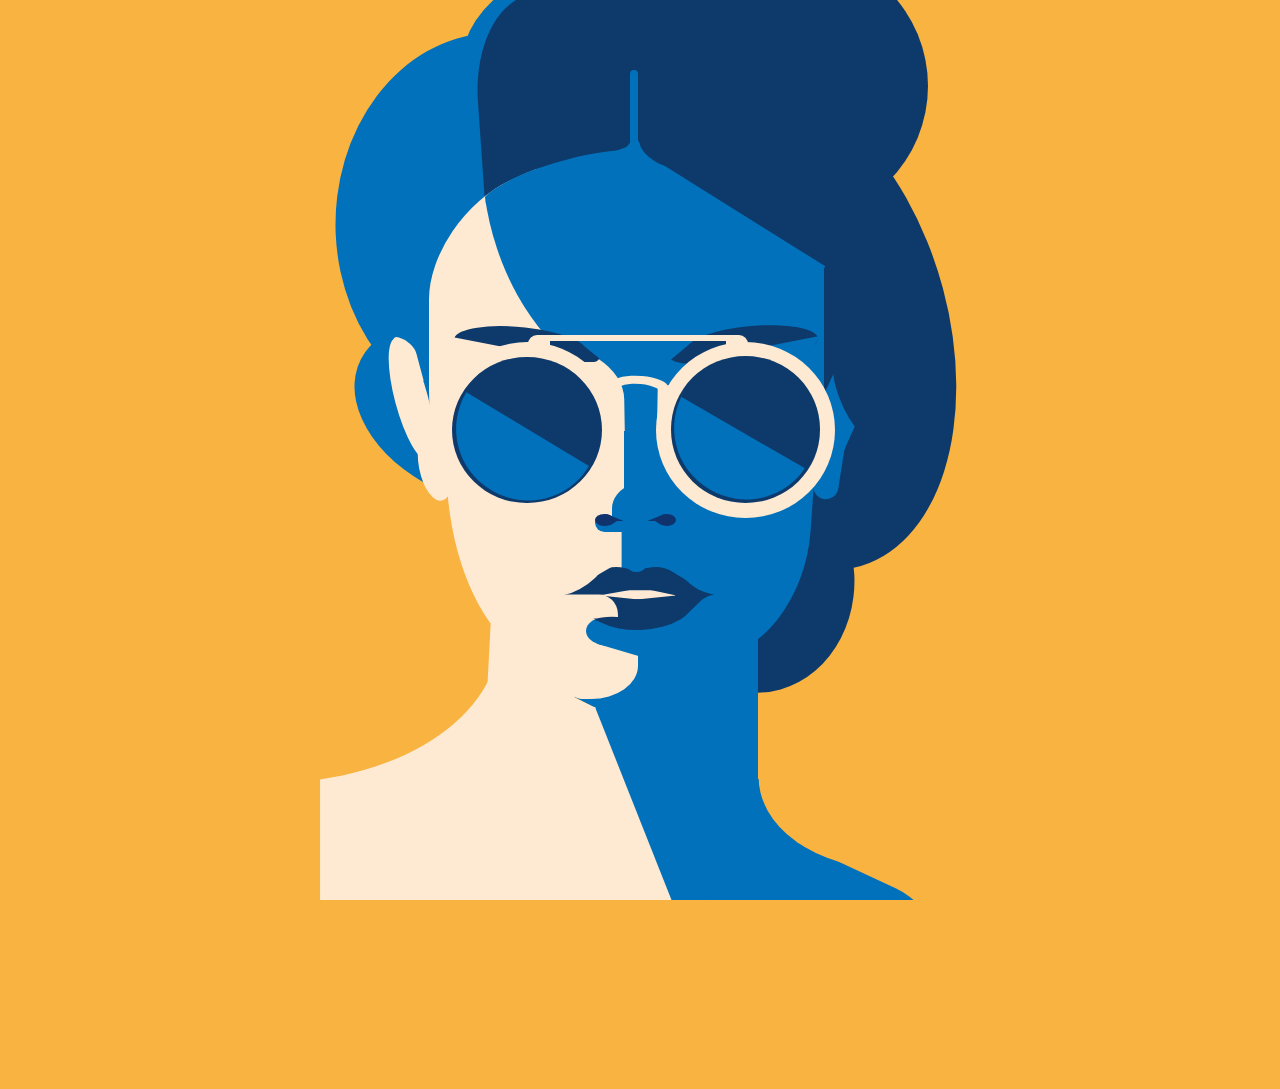
<file: index.html>
<html>
<body>
     <script src="./main.js"></script>
</body>

<head>
    <link rel="stylesheet"  href="main.css" />
</head>
<div class="hair-1"></div>
<div class="hair-2"></div>
<div class="hair-3"></div>

<div class="face-1"></div>
<div class="face-2"></div>
<div class="face-3"></div>
<div class="face-4"></div>
<div class="face-5"></div>
<div class="face-6"></div>
<div class="face-7"></div>
<div class="face-8"></div>

<div class="ear-right"></div>
<div class="ear-left"></div>

<div class="body-1"></div>
<div class="body-2"></div>
<div class="body-3"></div>
<div class="body-4"></div>
<div class="body-5"></div>

<div class="eyebrow-right-1"></div>
<div class="eyebrow-right-2"></div>
<div class="eyebrow-left-1"></div>
<div class="eyebrow-left-2"></div>

<div class="sunglasses-center"></div>
<div class="sunglasses-top"></div>
<div class="sunglasses-right-1"></div>
<div class="sunglasses-right-2"></div>
<div class="sunglasses-left"></div>

<div class="nose-1"></div>
<div class="nose-2"></div>

<div class="mouth-1"></div>
<div class="mouth-2"></div>
<div class="mouth-3"></div>
<div class="mouth-4"></div>
<div class="mouth-5"></div>
<div class="mouth-6"></div>
</file>
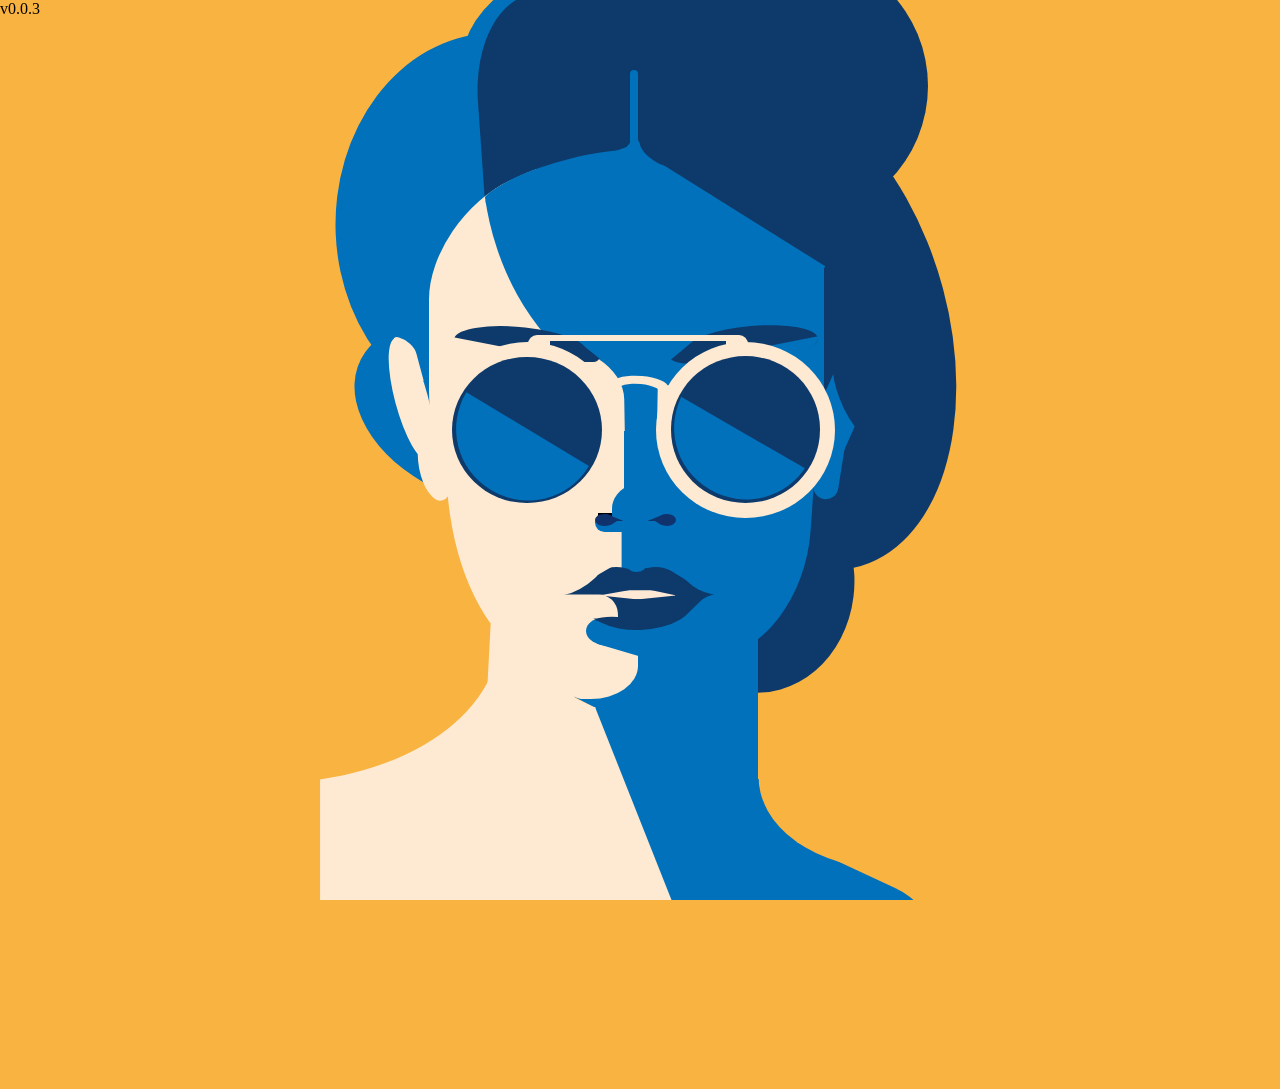
<file: site/index.html>
<html>
<body>
     <script src="./main.js"></script>
</body>

<head>
    <link rel="stylesheet"  href="main.css" />
</head>
v0.0.3
<div class="hair-1"></div>
<div class="hair-2"></div>
<div class="hair-3"></div>

<div class="face-1"></div>
<div class="face-2"></div>
<div class="face-3"></div>
<div class="face-4"></div>
<div class="face-5"></div>
<div class="face-6"></div>
<div class="face-7"></div>
<div class="face-8"></div>

<div class="ear-right"></div>
<div class="ear-left"></div>

<div class="body-1"></div>
<div class="body-2"></div>
<div class="body-3"></div>
<div class="body-4"></div>
<div class="body-5"></div>

<div class="eyebrow-right-1"></div>
<div class="eyebrow-right-2"></div>
<div class="eyebrow-left-1"></div>
<div class="eyebrow-left-2"></div>

<div class="sunglasses-center"></div>
<div class="sunglasses-top"></div>
<div class="sunglasses-right-1"></div>
<div class="sunglasses-right-2"></div>
<div class="sunglasses-left"></div>

<div class="nose-1"></div>
<div class="nose-2"></div>

<div class="mouth-1"></div>
<div class="mouth-2"></div>
<div class="mouth-3"></div>
<div class="mouth-4"></div>
<div class="mouth-5"></div>
<div class="mouth-6"></div>
</file>
<file: main.css>
html, body {
  width: 100%;
  height: 100%;
  background: #f9b341;
  overflow: hidden;
}
html *, body * {
  position: absolute;
  top: 0;
  right: 0;
  bottom: 0;
  left: 0;
  margin: auto;
  box-sizing: border-box;
}
html *:before, body *:before, html *:after, body *:after {
  content: "";
  position: absolute;
}
.hair-1 {
  width: 30vmin;
  height: 30vmin;
  background: #0e3a6b;
  top: -81vmin;
  left: 34vmin;
  border-radius: 50%;
}
.hair-1::before {
  width: 40vmin;
  height: 25vmin;
  background: #0171bb;
  left: -21.8vmin;
  border-radius: 50%;
}
.hair-1::after {
  width: 35vmin;
  height: 56vmin;
  background: #0e3a6b;
  top: 13.5vmin;
  left: -2.9vmin;
  transform: rotate(-13deg) skewX(2deg);
  border-radius: 50%;
}
.hair-2 {
  width: 22vmin;
  height: 25vmin;
  background: #0e3a6b;
  top: 28.8vmin;
  left: 25.8vmin;
  transform: rotate(10deg) skewX(3deg);
  border-radius: 50%;
}
.hair-2::before {
  width: 36vmin;
  height: 42.5vmin;
  background: #0171bb;
  top: -42.6vmin;
  left: -40.5vmin;
  border-radius: 50%;
}
.hair-2::after {
  width: 20vmin;
  height: 26vmin;
  background: #0171bb;
  top: -13.2vmin;
  left: -32.5vmin;
  transform: rotate(-52deg) skewX(10deg) skewY(5deg);
  border-radius: 50%;
}
.hair-3 {
  width: 40vmin;
  height: 25vmin;
  background: #0e3a6b;
  top: -85.5vmin;
  left: 5vmin;
  border-radius: 50%;
}
.hair-3::before {
  width: 25vmin;
  height: 40vmin;
  background: #0e3a6b;
  top: 4.6vmin;
  left: 0.1vmin;
  transform: skewX(4deg);
  border-radius: 30%;
}
.hair-3::after {
  width: 0.85vmin;
  height: 10vmin;
  background: #0171bb;
  top: 13vmin;
  left: 16.4vmin;
  border-radius: 1vmin;
}
.face-1 {
  width: 21.6vmin;
  height: 40vmin;
  background: #feead2;
  top: -21.5vmin;
  left: -25.2vmin;
  transform: skewY(-25deg);
  border-radius: 9vmin 50% 0 52%;
}
.face-1::before {
  width: 20vmin;
  height: 30vmin;
  background: #feead2;
  top: 31.3vmin;
  left: 3.2vmin;
  transform: skewX(4.5deg);
  border-radius: 0 0 0 100%;
}
.face-1::after {
  width: 8vmin;
  height: 10vmin;
  background: #0171bb;
  top: 54.6vmin;
  left: 16vmin;
  transform: skewY(45deg);
}
.face-2 {
  width: 27vmin;
  height: 30vmin;
  background: #0171bb;
  top: -32.6vmin;
  left: -3.9vmin;
  transform: rotate(-8deg) skewY(-5deg);
  border-radius: 0 100% 0 100%;
}
.face-2::before {
  width: 20vmin;
  height: 5vmin;
  background: #0171bb;
  top: -2vmin;
  transform: rotate(-1deg);
  border-radius: 50%;
}
.face-2::after {
  width: 3vmin;
  height: 0.5vmin;
  background: #0171bb;
  top: -0.7vmin;
  left: -0.05vmin;
  transform: rotate(-18deg);
  border-radius: 50%;
}
.face-3 {
  width: 22.3vmin;
  height: 30vmin;
  background: #0171bb;
  top: -11vmin;
  left: 18.7vmin;
  border-radius: 0 0 40% 0;
}
.face-3::before {
  width: 23vmin;
  height: 8vmin;
  background: #0171bb;
  top: -6.6vmin;
  left: -1vmin;
  transform: rotate(32deg);
}
.face-3::after {
  width: 10vmin;
  height: 10vmin;
  background: #0171bb;
  top: -10vmin;
  left: -6vmin;
}
.face-4 {
  width: 3vmin;
  height: 2vmin;
  background: #0171bb;
  top: -65vmin;
  left: -4vmin;
  transform: rotate(-20deg);
}
.face-4::before {
  width: 2.5vmin;
  height: 1vmin;
  background: #0171bb;
  left: 1.2vmin;
  transform: rotate(-30deg);
}
.face-4::after {
  width: 1vmin;
  height: 3vmin;
  background: #0171bb;
  top: -0.3vmin;
  left: 3vmin;
  transform: rotate(-8deg);
}
.face-5 {
  width: 4.5vmin;
  height: 2vmin;
  background: #0e3a6b;
  top: -66.3vmin;
  left: 3.9vmin;
  transform: rotate(35deg);
  border-radius: 50%;
}
.face-5::before {
  width: 10vmin;
  height: 17vmin;
  background: #0171bb;
  top: 30vmin;
  left: 24.8vmin;
  transform: rotate(-35deg);
}
.face-5::after {
  width: 18vmin;
  height: 24vmin;
  background: #0171bb;
  top: 20.7vmin;
  left: 25.1vmin;
  transform: rotate(-38deg) skewX(-7deg);
  border-radius: 0 0 57% 0;
}
.face-6 {
  width: 14vmin;
  height: 17vmin;
  background: #0171bb;
  top: 50vmin;
  left: 12.3vmin;
}
.face-6::before {
  width: 2vmin;
  height: 3.5vmin;
  background: #0171bb;
  top: -12.3vmin;
  left: -2.3vmin;
  transform: skewY(-15deg);
  border-radius: 2vmin 0 0 0;
}
.face-6::after {
  width: 4vmin;
  height: 2.05vmin;
  background: #0171bb;
  top: -9.45vmin;
  left: -4.2vmin;
  border-radius: 2vmin;
}
.face-7 {
  width: 6vmin;
  height: 7vmin;
  background: #feead2;
  top: 41vmin;
  left: -10vmin;
}
.face-7::before {
  width: 1.5vmin;
  height: 0.5vmin;
  background: #feead2;
  top: -10vmin;
  left: 3.35vmin;
}
.face-7::after {
  width: 7.8vmin;
  height: 5.5vmin;
  background: #feead2;
  top: 5.2vmin;
  border-radius: 0 0 67% 23%;
}
.face-8 {
  z-index: 2;
  width: 5.2vmin;
  height: 3.4vmin;
  background: #0171bb;
  top: 40.2vmin;
  left: -6.7vmin;
  border-radius: 50%;
}
.face-8::before {
  width: 10vmin;
  height: 3vmin;
  background: #0171bb;
  top: 1.6vmin;
  left: 1.4vmin;
  transform: rotate(16.5deg);
}
.face-8::after {
  width: 15.2vmin;
  height: 10vmin;
  background: #feead2;
  top: -30.5vmin;
  left: -11.1vmin;
  transform: skewX(1deg);
  border-radius: 0 65% 0 0;
}
.ear-right {
  width: 4.5vmin;
  height: 10vmin;
  background: #0171bb;
  top: -9.4vmin;
  left: 44.4vmin;
  transform: rotate(24deg);
  border-radius: 3vmin 3vmin 0 0;
}
.ear-right::before {
  width: 2.75vmin;
  height: 7.5vmin;
  background: #0171bb;
  top: 7.5vmin;
  left: 2.3vmin;
  transform: rotate(-15deg);
  border-radius: 3vmin;
}
.ear-right::after {
  width: 12vmin;
  height: 5vmin;
  background: #0e3a6b;
  top: 0.4vmin;
  left: -1.8vmin;
  transform: rotate(40deg);
  border-radius: 50%;
}
.ear-left {
  width: 3.7vmin;
  height: 14vmin;
  background: #feead2;
  top: -11.4vmin;
  left: -50.8vmin;
  transform: rotate(-15deg);
  border-radius: 50%;
}
.ear-left::before {
  width: 3.8vmin;
  height: 8.2vmin;
  background: #feead2;
  top: 10.5vmin;
  left: 0.7vmin;
  transform: rotate(4deg) skewY(-5deg);
  border-radius: 50%;
}
.ear-left::after {
  width: 2.1vmin;
  height: 4.5vmin;
  background: #feead2;
  top: 0.25vmin;
  left: 1.55vmin;
  transform: skewY(30deg);
  border-radius: 1vmin 2vmin 0 0;
}
.body-1 {
  width: 20vmin;
  height: 25vmin;
  background: #0171bb;
  top: 82vmin;
  left: 6.3vmin;
}
.body-1::before {
  width: 23vmin;
  height: 12vmin;
  background: #0171bb;
  top: 16.7vmin;
  left: 15vmin;
  transform: rotate(25deg);
  border-radius: 0 20% 0 0;
}
.body-1::after {
  width: 5vmin;
  height: 4vmin;
  background: #feead2;
  top: -1.2vmin;
  left: -3.75vmin;
  transform: rotate(26deg);
}
.body-2 {
  width: 9.8vmin;
  height: 20vmin;
  background: #feead2;
  top: 50vmin;
  left: -24vmin;
  transform: skewX(-4deg);
}
.body-2::before {
  width: 20vmin;
  height: 28vmin;
  background: #feead2;
  top: 13.55vmin;
  left: -1.35vmin;
  transform: skewX(25deg);
}
.body-2::after {
  width: 25vmin;
  height: 30vmin;
  background: #feead2;
  top: 10.8vmin;
  left: -17.6vmin;
  transform: skewX(4deg);
}
.body-3 {
  width: 27vmin;
  height: 17.5vmin;
  background: #f9b341;
  top: 57.7vmin;
  left: -59vmin;
  transform: rotate(3deg);
  border-radius: 0 0 100% 0;
}
.body-3::before {
  width: 5vmin;
  height: 10vmin;
  background: #feead2;
  top: -1.45vmin;
  left: 25.9vmin;
}
.body-4 {
  width: 10vmin;
  height: 7vmin;
  background: #0171bb;
  top: 80vmin;
  left: 25vmin;
}
.body-4::before {
  width: 15vmin;
  height: 10.5vmin;
  background: #f9b341;
  top: -0.5vmin;
  left: 5.5vmin;
  transform: skewX(-2deg);
  border-radius: 0 0 0 100%;
}
.body-5 {
  width: 80vmin;
  height: 10vmin;
  background: #f9b341;
  top: 116vmin;
}
.eyebrow-right-1 {
  width: 14.5vmin;
  height: 4vmin;
  background: #0e3a6b;
  top: -23.5vmin;
  left: 25vmin;
  transform: rotate(-5deg);
  border-radius: 50%;
}
.eyebrow-right-1::before {
  width: 5vmin;
  height: 2.5vmin;
  background: #0e3a6b;
  top: 1vmin;
  left: -2.2vmin;
  border-radius: 50%;
}
.eyebrow-right-1::after {
  width: 5vmin;
  height: 2vmin;
  background: #0171bb;
  top: 0.4vmin;
  left: -4vmin;
  transform: rotate(-35deg);
}
.eyebrow-right-2 {
  width: 14vmin;
  height: 3vmin;
  background: #0171bb;
  top: -19.6vmin;
  left: 26.4vmin;
  transform: rotate(-11deg);
  border-radius: 0 0 100% 0;
}
.eyebrow-left-1 {
  z-index: 2;
  width: 14.7vmin;
  height: 4vmin;
  background: #0e3a6b;
  top: -23.3vmin;
  left: -26.6vmin;
  transform: rotate(6deg) skewX(-10deg);
  border-radius: 50%;
}
.eyebrow-left-1::before {
  width: 3.6vmin;
  height: 2vmin;
  background: #0e3a6b;
  top: 1.55vmin;
  left: 12.6vmin;
  transform: rotate(30deg);
}
.eyebrow-left-1::after {
  width: 15vmin;
  height: 3vmin;
  background: #feead2;
  top: 2.5vmin;
  left: -0.5vmin;
  transform: rotate(5deg);
}
.eyebrow-left-2 {
  z-index: 2;
  width: 3vmin;
  height: 2vmin;
  background: #feead2;
  top: -17.2vmin;
  left: -11.9vmin;
  transform: skewY(-15deg);
}
.eyebrow-left-2::before {
  width: 3vmin;
  height: 2vmin;
  background: #feead2;
  top: -0.2vmin;
  transform: skewY(15deg);
}
.sunglasses-center {
  width: 6vmin;
  height: 1.9vmin;
  background: #feead2;
  top: -14.5vmin;
  left: 0.2vmin;
  transform: rotate(5deg);
  border-radius: 50%;
}
.sunglasses-center::before {
  width: 5vmin;
  height: 1.9vmin;
  background: #0171bb;
  top: 0.85vmin;
  left: 0.4vmin;
  transform: rotate(1deg);
  border-radius: 50%;
}
.sunglasses-center::after {
  width: 2vmin;
  height: 4vmin;
  background: #feead2;
  top: 0.8vmin;
  left: 5vmin;
  transform: rotate(-4deg);
}
.sunglasses-top {
  z-index: 2;
  width: 22vmin;
  height: 0.65vmin;
  background: #feead2;
  top: -24.9vmin;
}
.sunglasses-top::before {
  width: 2.5vmin;
  height: 1.2vmin;
  background: #feead2;
  left: -1.5vmin;
  border-radius: 1vmin 0 0 0;
}
.sunglasses-top::after {
  width: 2.5vmin;
  height: 1.2vmin;
  background: #feead2;
  left: 20.5vmin;
  border-radius: 0 1vmin 0 0;
}
.sunglasses-right-1 {
  width: 19.9vmin;
  height: 19.6vmin;
  background: #feead2;
  top: -4.5vmin;
  left: 23.5vmin;
  border-radius: 50%;
}
.sunglasses-right-1::before {
  width: 16.6vmin;
  height: 16.25vmin;
  background: #0e3a6b;
  top: 1.65vmin;
  left: 1.6vmin;
  border-radius: 50%;
}
.sunglasses-right-1::after {
  width: 15.85vmin;
  height: 7.85vmin;
  background: #0171bb;
  top: 9.1vmin;
  transform: rotate(31deg);
  border-radius: 0 0 7.85vmin 7.85vmin;
}
.sunglasses-right-2 {
  width: 16vmin;
  height: 2vmin;
  background: #0e3a6b;
  top: -5.5vmin;
  left: 23.9vmin;
  transform: rotate(30deg);
  border-radius: 1vmin 1vmin 0 0;
}
.sunglasses-left {
  z-index: 2;
  width: 19.9vmin;
  height: 19.6vmin;
  background: #feead2;
  top: -4.4vmin;
  left: -25vmin;
  border-radius: 50%;
}
.sunglasses-left::before {
  width: 16.6vmin;
  height: 16.25vmin;
  background: #0e3a6b;
  top: 1.65vmin;
  left: 1.6vmin;
  border-radius: 50%;
}
.sunglasses-left::after {
  width: 15.85vmin;
  height: 7.85vmin;
  background: #0171bb;
  top: 9.1vmin;
  transform: rotate(31deg);
  border-radius: 0 0 7.85vmin 7.85vmin;
}
.nose-1 {
  width: 2.1vmin;
  height: 1.4vmin;
  background: #10336d;
  top: 15.6vmin;
  left: -7.9vmin;
  border-radius: 50%;
}
.nose-1::before {
  width: 2vmin;
  height: 1vmin;
  background: #10336d;
  top: 0.35vmin;
  left: 1vmin;
  transform: rotate(22deg);
}
.nose-1::after {
  width: 2vmin;
  height: 1vmin;
  background: #0171bb;
  top: 0.8vmin;
  left: 1.65vmin;
  transform: skewX(-57deg);
}
.nose-2 {
  width: 2.1vmin;
  height: 1.4vmin;
  background: #10336d;
  top: 15.6vmin;
  left: 6vmin;
  border-radius: 50%;
}
.nose-2::before {
  width: 2vmin;
  height: 1vmin;
  background: #10336d;
  top: 0.35vmin;
  left: -0.9vmin;
  transform: rotate(-22deg);
}
.nose-2::after {
  width: 2vmin;
  height: 1vmin;
  background: #0171bb;
  top: 0.8vmin;
  left: -1.5vmin;
  transform: skewX(57deg);
}
.mouth-1 {
  z-index: 2;
  width: 12.5vmin;
  height: 6.9vmin;
  background: #0e3a6b;
  top: 33.2vmin;
  left: -0.1vmin;
  transform: rotate(-2deg);
  border-radius: 50%;
}
.mouth-1::before {
  width: 2.5vmin;
  height: 3vmin;
  background: #0e3a6b;
  top: 1.9vmin;
  left: 12vmin;
}
.mouth-1::after {
  width: 5vmin;
  height: 3vmin;
  background: #0e3a6b;
  top: 0.8vmin;
  left: -2.4vmin;
}
.mouth-2 {
  z-index: 2;
  width: 4.7vmin;
  height: 3vmin;
  background: #0e3a6b;
  top: 28.9vmin;
  left: 4vmin;
  transform: skewX(10deg);
  border-radius: 50%;
}
.mouth-2::before {
  width: 5vmin;
  height: 3vmin;
  background: #0e3a6b;
  left: -4.6vmin;
  border-radius: 50%;
}
.mouth-2::after {
  width: 3vmin;
  height: 0.5vmin;
  background: #0e3a6b;
  top: 1.1vmin;
  left: 3.3vmin;
  transform: rotate(40deg);
  border-radius: 50% 0 0 0;
}
.mouth-3 {
  z-index: 2;
  width: 2.4vmin;
  height: 2vmin;
  background: #0171bb;
  top: 25.1vmin;
  left: -0.75vmin;
  border-radius: 50%;
}
.mouth-3::before {
  width: 9vmin;
  height: 4.5vmin;
  background: #feead2;
  top: 0.1vmin;
  left: -11.55vmin;
  transform: skewX(-20deg);
  border-radius: 0 0 10vmin 0;
}
.mouth-3::after {
  width: 4vmin;
  height: 2vmin;
  background: #feead2;
  top: 0.2vmin;
  left: -5.25vmin;
  transform: rotate(-30deg);
}
.mouth-4 {
  z-index: 2;
  width: 4vmin;
  height: 2vmin;
  background: #0171bb;
  top: 30.25vmin;
  left: 14.5vmin;
  transform: skewX(10deg) rotate(3deg);
  border-radius: 0 0 0 100%;
}
.mouth-4::before {
  width: 3vmin;
  height: 3vmin;
  background: #0171bb;
  top: 1.9vmin;
  left: 0.55vmin;
  transform: skewX(-45deg) skewY(-5deg) rotate(4deg);
  border-radius: 30% 0 0 0;
}
.mouth-4::after {
  width: 8.6vmin;
  height: 1vmin;
  background: #ffe8d4;
  top: 1.9vmin;
  left: -10vmin;
  transform: rotate(-3deg);
}
.mouth-5 {
  z-index: 2;
  width: 4vmin;
  height: 1.5vmin;
  background: #0e3a6b;
  top: 30.1vmin;
  left: 5.5vmin;
  transform: rotate(12deg);
}
.mouth-5::before {
  width: 4vmin;
  height: 1.5vmin;
  background: #0e3a6b;
  top: 1.35vmin;
  left: -6vmin;
  transform: rotate(-22deg);
  border-radius: 30% 0 0 0;
}
.mouth-5::after {
  width: 5.4vmin;
  height: 1.5vmin;
  background: #0e3a6b;
  top: 2.15vmin;
  left: -0.9vmin;
  transform: rotate(-18deg);
}
.mouth-6 {
  z-index: 2;
  width: 5.5vmin;
  height: 1.5vmin;
  background: #0e3a6b;
  top: 34.1vmin;
  left: -5.7vmin;
  transform: rotate(6deg);
}
.mouth-6::before {
  width: 8vmin;
  height: 2.7vmin;
  background: #feead2;
  top: 0.15vmin;
  left: -4.9vmin;
  transform: rotate(-6deg) skewX(3deg);
  border-radius: 0 2vmin 0 0;
}
.mouth-6::after {
  width: 2.7vmin;
  height: 0.6vmin;
  background: #0e3a6b;
  top: 2.2vmin;
  left: 0.8vmin;
  transform: rotate(-2.5deg);
  border-radius: 100% 0 0 0;
}
</file>
<file: site/main.css>
html, body {
  width: 100%;
  height: 100%;
  background: #f9b341;
  overflow: hidden;
}
html *, body * {
  position: absolute;
  top: 0;
  right: 0;
  bottom: 0;
  left: 0;
  margin: auto;
  box-sizing: border-box;
}
html *:before, body *:before, html *:after, body *:after {
  content: "";
  position: absolute;
}
.hair-1 {
  width: 30vmin;
  height: 30vmin;
  background: #0e3a6b;
  top: -81vmin;
  left: 34vmin;
  border-radius: 50%;
}
.hair-1::before {
  width: 40vmin;
  height: 25vmin;
  background: #0171bb;
  left: -21.8vmin;
  border-radius: 50%;
}
.hair-1::after {
  width: 35vmin;
  height: 56vmin;
  background: #0e3a6b;
  top: 13.5vmin;
  left: -2.9vmin;
  transform: rotate(-13deg) skewX(2deg);
  border-radius: 50%;
}
.hair-2 {
  width: 22vmin;
  height: 25vmin;
  background: #0e3a6b;
  top: 28.8vmin;
  left: 25.8vmin;
  transform: rotate(10deg) skewX(3deg);
  border-radius: 50%;
}
.hair-2::before {
  width: 36vmin;
  height: 42.5vmin;
  background: #0171bb;
  top: -42.6vmin;
  left: -40.5vmin;
  border-radius: 50%;
}
.hair-2::after {
  width: 20vmin;
  height: 26vmin;
  background: #0171bb;
  top: -13.2vmin;
  left: -32.5vmin;
  transform: rotate(-52deg) skewX(10deg) skewY(5deg);
  border-radius: 50%;
}
.hair-3 {
  width: 40vmin;
  height: 25vmin;
  background: #0e3a6b;
  top: -85.5vmin;
  left: 5vmin;
  border-radius: 50%;
}
.hair-3::before {
  width: 25vmin;
  height: 40vmin;
  background: #0e3a6b;
  top: 4.6vmin;
  left: 0.1vmin;
  transform: skewX(4deg);
  border-radius: 30%;
}
.hair-3::after {
  width: 0.85vmin;
  height: 10vmin;
  background: #0171bb;
  top: 13vmin;
  left: 16.4vmin;
  border-radius: 1vmin;
}
.face-1 {
  width: 21.6vmin;
  height: 40vmin;
  background: #feead2;
  top: -21.5vmin;
  left: -25.2vmin;
  transform: skewY(-25deg);
  border-radius: 9vmin 50% 0 52%;
}
.face-1::before {
  width: 20vmin;
  height: 30vmin;
  background: #feead2;
  top: 31.3vmin;
  left: 3.2vmin;
  transform: skewX(4.5deg);
  border-radius: 0 0 0 100%;
}
.face-1::after {
  width: 8vmin;
  height: 10vmin;
  background: #0171bb;
  top: 54.6vmin;
  left: 16vmin;
  transform: skewY(45deg);
}
.face-2 {
  width: 27vmin;
  height: 30vmin;
  background: #0171bb;
  top: -32.6vmin;
  left: -3.9vmin;
  transform: rotate(-8deg) skewY(-5deg);
  border-radius: 0 100% 0 100%;
}
.face-2::before {
  width: 20vmin;
  height: 5vmin;
  background: #0171bb;
  top: -2vmin;
  transform: rotate(-1deg);
  border-radius: 50%;
}
.face-2::after {
  width: 3vmin;
  height: 0.5vmin;
  background: #0171bb;
  top: -0.7vmin;
  left: -0.05vmin;
  transform: rotate(-18deg);
  border-radius: 50%;
}
.face-3 {
  width: 22.3vmin;
  height: 30vmin;
  background: #0171bb;
  top: -11vmin;
  left: 18.7vmin;
  border-radius: 0 0 40% 0;
}
.face-3::before {
  width: 23vmin;
  height: 8vmin;
  background: #0171bb;
  top: -6.6vmin;
  left: -1vmin;
  transform: rotate(32deg);
}
.face-3::after {
  width: 10vmin;
  height: 10vmin;
  background: #0171bb;
  top: -10vmin;
  left: -6vmin;
}
.face-4 {
  width: 3vmin;
  height: 2vmin;
  background: #0171bb;
  top: -65vmin;
  left: -4vmin;
  transform: rotate(-20deg);
}
.face-4::before {
  width: 2.5vmin;
  height: 1vmin;
  background: #0171bb;
  left: 1.2vmin;
  transform: rotate(-30deg);
}
.face-4::after {
  width: 1vmin;
  height: 3vmin;
  background: #0171bb;
  top: -0.3vmin;
  left: 3vmin;
  transform: rotate(-8deg);
}
.face-5 {
  width: 4.5vmin;
  height: 2vmin;
  background: #0e3a6b;
  top: -66.3vmin;
  left: 3.9vmin;
  transform: rotate(35deg);
  border-radius: 50%;
}
.face-5::before {
  width: 10vmin;
  height: 17vmin;
  background: #0171bb;
  top: 30vmin;
  left: 24.8vmin;
  transform: rotate(-35deg);
}
.face-5::after {
  width: 18vmin;
  height: 24vmin;
  background: #0171bb;
  top: 20.7vmin;
  left: 25.1vmin;
  transform: rotate(-38deg) skewX(-7deg);
  border-radius: 0 0 57% 0;
}
.face-6 {
  width: 14vmin;
  height: 17vmin;
  background: #0171bb;
  top: 50vmin;
  left: 12.3vmin;
}
.face-6::before {
  width: 2vmin;
  height: 3.5vmin;
  background: #0171bb;
  top: -12.3vmin;
  left: -2.3vmin;
  transform: skewY(-15deg);
  border-radius: 2vmin 0 0 0;
}
.face-6::after {
  width: 4vmin;
  height: 2.05vmin;
  background: #0171bb;
  top: -9.45vmin;
  left: -4.2vmin;
  border-radius: 2vmin;
}
.face-7 {
  width: 6vmin;
  height: 7vmin;
  background: #feead2;
  top: 41vmin;
  left: -10vmin;
}
.face-7::before {
  width: 1.5vmin;
  height: 0.5vmin;
  background: #000;
  top: -10vmin;
  left: 3.35vmin;
}
.face-7::after {
  width: 7.8vmin;
  height: 5.5vmin;
  background: #feead2;
  top: 5.2vmin;
  border-radius: 0 0 67% 23%;
}
.face-8 {
  z-index: 2;
  width: 5.2vmin;
  height: 3.4vmin;
  background: #0171bb;
  top: 40.2vmin;
  left: -6.7vmin;
  border-radius: 50%;
}
.face-8::before {
  width: 10vmin;
  height: 3vmin;
  background: #0171bb;
  top: 1.6vmin;
  left: 1.4vmin;
  transform: rotate(16.5deg);
}
.face-8::after {
  width: 15.2vmin;
  height: 10vmin;
  background: #feead2;
  top: -30.5vmin;
  left: -11.1vmin;
  transform: skewX(1deg);
  border-radius: 0 65% 0 0;
}
.ear-right {
  width: 4.5vmin;
  height: 10vmin;
  background: #0171bb;
  top: -9.4vmin;
  left: 44.4vmin;
  transform: rotate(24deg);
  border-radius: 3vmin 3vmin 0 0;
}
.ear-right::before {
  width: 2.75vmin;
  height: 7.5vmin;
  background: #0171bb;
  top: 7.5vmin;
  left: 2.3vmin;
  transform: rotate(-15deg);
  border-radius: 3vmin;
}
.ear-right::after {
  width: 12vmin;
  height: 5vmin;
  background: #0e3a6b;
  top: 0.4vmin;
  left: -1.8vmin;
  transform: rotate(40deg);
  border-radius: 50%;
}
.ear-left {
  width: 3.7vmin;
  height: 14vmin;
  background: #feead2;
  top: -11.4vmin;
  left: -50.8vmin;
  transform: rotate(-15deg);
  border-radius: 50%;
}
.ear-left::before {
  width: 3.8vmin;
  height: 8.2vmin;
  background: #feead2;
  top: 10.5vmin;
  left: 0.7vmin;
  transform: rotate(4deg) skewY(-5deg);
  border-radius: 50%;
}
.ear-left::after {
  width: 2.1vmin;
  height: 4.5vmin;
  background: #feead2;
  top: 0.25vmin;
  left: 1.55vmin;
  transform: skewY(30deg);
  border-radius: 1vmin 2vmin 0 0;
}
.body-1 {
  width: 20vmin;
  height: 25vmin;
  background: #0171bb;
  top: 82vmin;
  left: 6.3vmin;
}
.body-1::before {
  width: 23vmin;
  height: 12vmin;
  background: #0171bb;
  top: 16.7vmin;
  left: 15vmin;
  transform: rotate(25deg);
  border-radius: 0 20% 0 0;
}
.body-1::after {
  width: 5vmin;
  height: 4vmin;
  background: #feead2;
  top: -1.2vmin;
  left: -3.75vmin;
  transform: rotate(26deg);
}
.body-2 {
  width: 9.8vmin;
  height: 20vmin;
  background: #feead2;
  top: 50vmin;
  left: -24vmin;
  transform: skewX(-4deg);
}
.body-2::before {
  width: 20vmin;
  height: 28vmin;
  background: #feead2;
  top: 13.55vmin;
  left: -1.35vmin;
  transform: skewX(25deg);
}
.body-2::after {
  width: 25vmin;
  height: 30vmin;
  background: #feead2;
  top: 10.8vmin;
  left: -17.6vmin;
  transform: skewX(4deg);
}
.body-3 {
  width: 27vmin;
  height: 17.5vmin;
  background: #f9b341;
  top: 57.7vmin;
  left: -59vmin;
  transform: rotate(3deg);
  border-radius: 0 0 100% 0;
}
.body-3::before {
  width: 5vmin;
  height: 10vmin;
  background: #feead2;
  top: -1.45vmin;
  left: 25.9vmin;
}
.body-4 {
  width: 10vmin;
  height: 7vmin;
  background: #0171bb;
  top: 80vmin;
  left: 25vmin;
}
.body-4::before {
  width: 15vmin;
  height: 10.5vmin;
  background: #f9b341;
  top: -0.5vmin;
  left: 5.5vmin;
  transform: skewX(-2deg);
  border-radius: 0 0 0 100%;
}
.body-5 {
  width: 80vmin;
  height: 10vmin;
  background: #f9b341;
  top: 116vmin;
}
.eyebrow-right-1 {
  width: 14.5vmin;
  height: 4vmin;
  background: #0e3a6b;
  top: -23.5vmin;
  left: 25vmin;
  transform: rotate(-5deg);
  border-radius: 50%;
}
.eyebrow-right-1::before {
  width: 5vmin;
  height: 2.5vmin;
  background: #0e3a6b;
  top: 1vmin;
  left: -2.2vmin;
  border-radius: 50%;
}
.eyebrow-right-1::after {
  width: 5vmin;
  height: 2vmin;
  background: #0171bb;
  top: 0.4vmin;
  left: -4vmin;
  transform: rotate(-35deg);
}
.eyebrow-right-2 {
  width: 14vmin;
  height: 3vmin;
  background: #0171bb;
  top: -19.6vmin;
  left: 26.4vmin;
  transform: rotate(-11deg);
  border-radius: 0 0 100% 0;
}
.eyebrow-left-1 {
  z-index: 2;
  width: 14.7vmin;
  height: 4vmin;
  background: #0e3a6b;
  top: -23.3vmin;
  left: -26.6vmin;
  transform: rotate(6deg) skewX(-10deg);
  border-radius: 50%;
}
.eyebrow-left-1::before {
  width: 3.6vmin;
  height: 2vmin;
  background: #0e3a6b;
  top: 1.55vmin;
  left: 12.6vmin;
  transform: rotate(30deg);
}
.eyebrow-left-1::after {
  width: 15vmin;
  height: 3vmin;
  background: #feead2;
  top: 2.5vmin;
  left: -0.5vmin;
  transform: rotate(5deg);
}
.eyebrow-left-2 {
  z-index: 2;
  width: 3vmin;
  height: 2vmin;
  background: #feead2;
  top: -17.2vmin;
  left: -11.9vmin;
  transform: skewY(-15deg);
}
.eyebrow-left-2::before {
  width: 3vmin;
  height: 2vmin;
  background: #feead2;
  top: -0.2vmin;
  transform: skewY(15deg);
}
.sunglasses-center {
  width: 6vmin;
  height: 1.9vmin;
  background: #feead2;
  top: -14.5vmin;
  left: 0.2vmin;
  transform: rotate(5deg);
  border-radius: 50%;
}
.sunglasses-center::before {
  width: 5vmin;
  height: 1.9vmin;
  background: #0171bb;
  top: 0.85vmin;
  left: 0.4vmin;
  transform: rotate(1deg);
  border-radius: 50%;
}
.sunglasses-center::after {
  width: 2vmin;
  height: 4vmin;
  background: #feead2;
  top: 0.8vmin;
  left: 5vmin;
  transform: rotate(-4deg);
}
.sunglasses-top {
  z-index: 2;
  width: 22vmin;
  height: 0.65vmin;
  background: #feead2;
  top: -24.9vmin;
}
.sunglasses-top::before {
  width: 2.5vmin;
  height: 1.2vmin;
  background: #feead2;
  left: -1.5vmin;
  border-radius: 1vmin 0 0 0;
}
.sunglasses-top::after {
  width: 2.5vmin;
  height: 1.2vmin;
  background: #feead2;
  left: 20.5vmin;
  border-radius: 0 1vmin 0 0;
}
.sunglasses-right-1 {
  width: 19.9vmin;
  height: 19.6vmin;
  background: #feead2;
  top: -4.5vmin;
  left: 23.5vmin;
  border-radius: 50%;
}
.sunglasses-right-1::before {
  width: 16.6vmin;
  height: 16.25vmin;
  background: #0e3a6b;
  top: 1.65vmin;
  left: 1.6vmin;
  border-radius: 50%;
}
.sunglasses-right-1::after {
  width: 15.85vmin;
  height: 7.85vmin;
  background: #0171bb;
  top: 9.1vmin;
  transform: rotate(31deg);
  border-radius: 0 0 7.85vmin 7.85vmin;
}
.sunglasses-right-2 {
  width: 16vmin;
  height: 2vmin;
  background: #0e3a6b;
  top: -5.5vmin;
  left: 23.9vmin;
  transform: rotate(30deg);
  border-radius: 1vmin 1vmin 0 0;
}
.sunglasses-left {
  z-index: 2;
  width: 19.9vmin;
  height: 19.6vmin;
  background: #feead2;
  top: -4.4vmin;
  left: -25vmin;
  border-radius: 50%;
}
.sunglasses-left::before {
  width: 16.6vmin;
  height: 16.25vmin;
  background: #0e3a6b;
  top: 1.65vmin;
  left: 1.6vmin;
  border-radius: 50%;
}
.sunglasses-left::after {
  width: 15.85vmin;
  height: 7.85vmin;
  background: #0171bb;
  top: 9.1vmin;
  transform: rotate(31deg);
  border-radius: 0 0 7.85vmin 7.85vmin;
}
.nose-1 {
  width: 2.1vmin;
  height: 1.4vmin;
  background: #10336d;
  top: 15.6vmin;
  left: -7.9vmin;
  border-radius: 50%;
}
.nose-1::before {
  width: 2vmin;
  height: 1vmin;
  background: #10336d;
  top: 0.35vmin;
  left: 1vmin;
  transform: rotate(22deg);
}
.nose-1::after {
  width: 2vmin;
  height: 1vmin;
  background: #0171bb;
  top: 0.8vmin;
  left: 1.65vmin;
  transform: skewX(-57deg);
}
.nose-2 {
  width: 2.1vmin;
  height: 1.4vmin;
  background: #10336d;
  top: 15.6vmin;
  left: 6vmin;
  border-radius: 50%;
}
.nose-2::before {
  width: 2vmin;
  height: 1vmin;
  background: #10336d;
  top: 0.35vmin;
  left: -0.9vmin;
  transform: rotate(-22deg);
}
.nose-2::after {
  width: 2vmin;
  height: 1vmin;
  background: #0171bb;
  top: 0.8vmin;
  left: -1.5vmin;
  transform: skewX(57deg);
}
.mouth-1 {
  z-index: 2;
  width: 12.5vmin;
  height: 6.9vmin;
  background: #0e3a6b;
  top: 33.2vmin;
  left: -0.1vmin;
  transform: rotate(-2deg);
  border-radius: 50%;
}
.mouth-1::before {
  width: 2.5vmin;
  height: 3vmin;
  background: #0e3a6b;
  top: 1.9vmin;
  left: 12vmin;
}
.mouth-1::after {
  width: 5vmin;
  height: 3vmin;
  background: #0e3a6b;
  top: 0.8vmin;
  left: -2.4vmin;
}
.mouth-2 {
  z-index: 2;
  width: 4.7vmin;
  height: 3vmin;
  background: #0e3a6b;
  top: 28.9vmin;
  left: 4vmin;
  transform: skewX(10deg);
  border-radius: 50%;
}
.mouth-2::before {
  width: 5vmin;
  height: 3vmin;
  background: #0e3a6b;
  left: -4.6vmin;
  border-radius: 50%;
}
.mouth-2::after {
  width: 3vmin;
  height: 0.5vmin;
  background: #0e3a6b;
  top: 1.1vmin;
  left: 3.3vmin;
  transform: rotate(40deg);
  border-radius: 50% 0 0 0;
}
.mouth-3 {
  z-index: 2;
  width: 2.4vmin;
  height: 2vmin;
  background: #0171bb;
  top: 25.1vmin;
  left: -0.75vmin;
  border-radius: 50%;
}
.mouth-3::before {
  width: 9vmin;
  height: 4.5vmin;
  background: #feead2;
  top: 0.1vmin;
  left: -11.55vmin;
  transform: skewX(-20deg);
  border-radius: 0 0 10vmin 0;
}
.mouth-3::after {
  width: 4vmin;
  height: 2vmin;
  background: #feead2;
  top: 0.2vmin;
  left: -5.25vmin;
  transform: rotate(-30deg);
}
.mouth-4 {
  z-index: 2;
  width: 4vmin;
  height: 2vmin;
  background: #0171bb;
  top: 30.25vmin;
  left: 14.5vmin;
  transform: skewX(10deg) rotate(3deg);
  border-radius: 0 0 0 100%;
}
.mouth-4::before {
  width: 3vmin;
  height: 3vmin;
  background: #0171bb;
  top: 1.9vmin;
  left: 0.55vmin;
  transform: skewX(-45deg) skewY(-5deg) rotate(4deg);
  border-radius: 30% 0 0 0;
}
.mouth-4::after {
  width: 8.6vmin;
  height: 1vmin;
  background: #ffe8d4;
  top: 1.9vmin;
  left: -10vmin;
  transform: rotate(-3deg);
}
.mouth-5 {
  z-index: 2;
  width: 4vmin;
  height: 1.5vmin;
  background: #0e3a6b;
  top: 30.1vmin;
  left: 5.5vmin;
  transform: rotate(12deg);
}
.mouth-5::before {
  width: 4vmin;
  height: 1.5vmin;
  background: #0e3a6b;
  top: 1.35vmin;
  left: -6vmin;
  transform: rotate(-22deg);
  border-radius: 30% 0 0 0;
}
.mouth-5::after {
  width: 5.4vmin;
  height: 1.5vmin;
  background: #0e3a6b;
  top: 2.15vmin;
  left: -0.9vmin;
  transform: rotate(-18deg);
}
.mouth-6 {
  z-index: 2;
  width: 5.5vmin;
  height: 1.5vmin;
  background: #0e3a6b;
  top: 34.1vmin;
  left: -5.7vmin;
  transform: rotate(6deg);
}
.mouth-6::before {
  width: 8vmin;
  height: 2.7vmin;
  background: #feead2;
  top: 0.15vmin;
  left: -4.9vmin;
  transform: rotate(-6deg) skewX(3deg);
  border-radius: 0 2vmin 0 0;
}
.mouth-6::after {
  width: 2.7vmin;
  height: 0.6vmin;
  background: #0e3a6b;
  top: 2.2vmin;
  left: 0.8vmin;
  transform: rotate(-2.5deg);
  border-radius: 100% 0 0 0;
}
</file>
